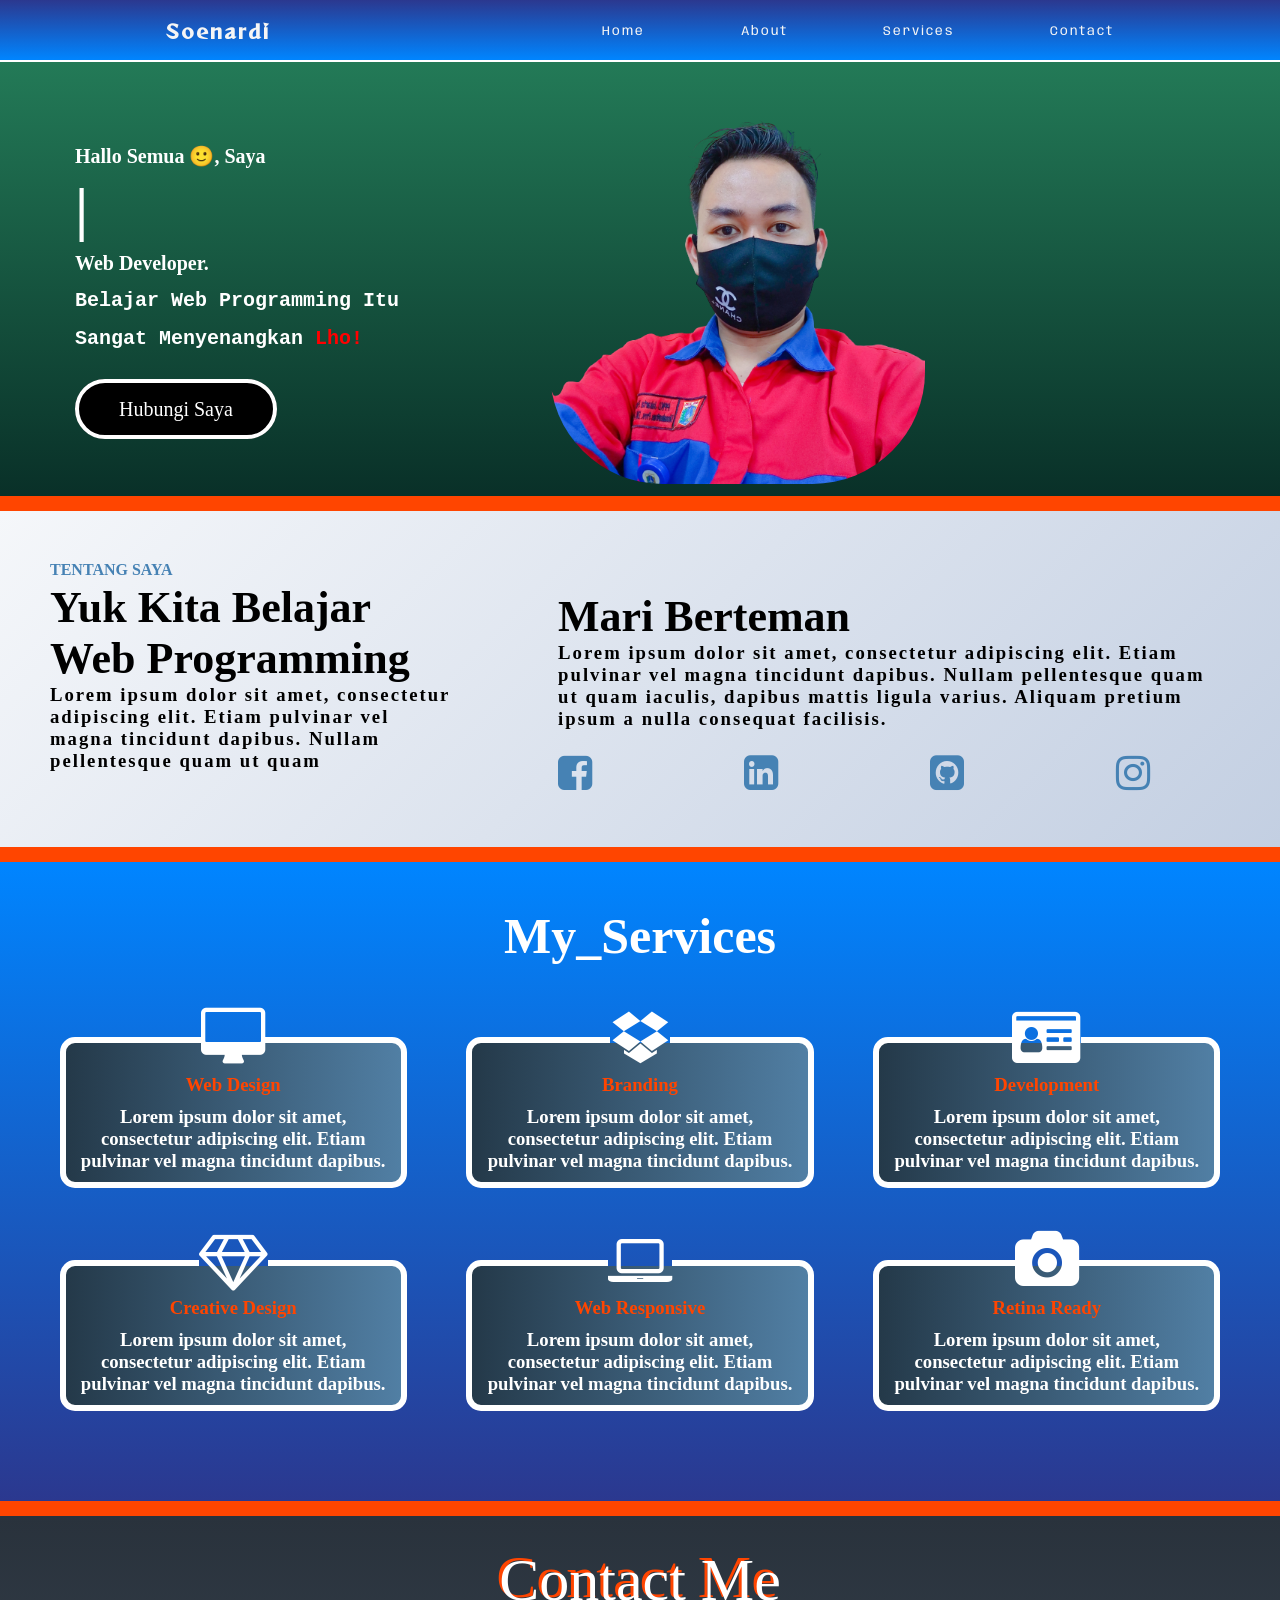
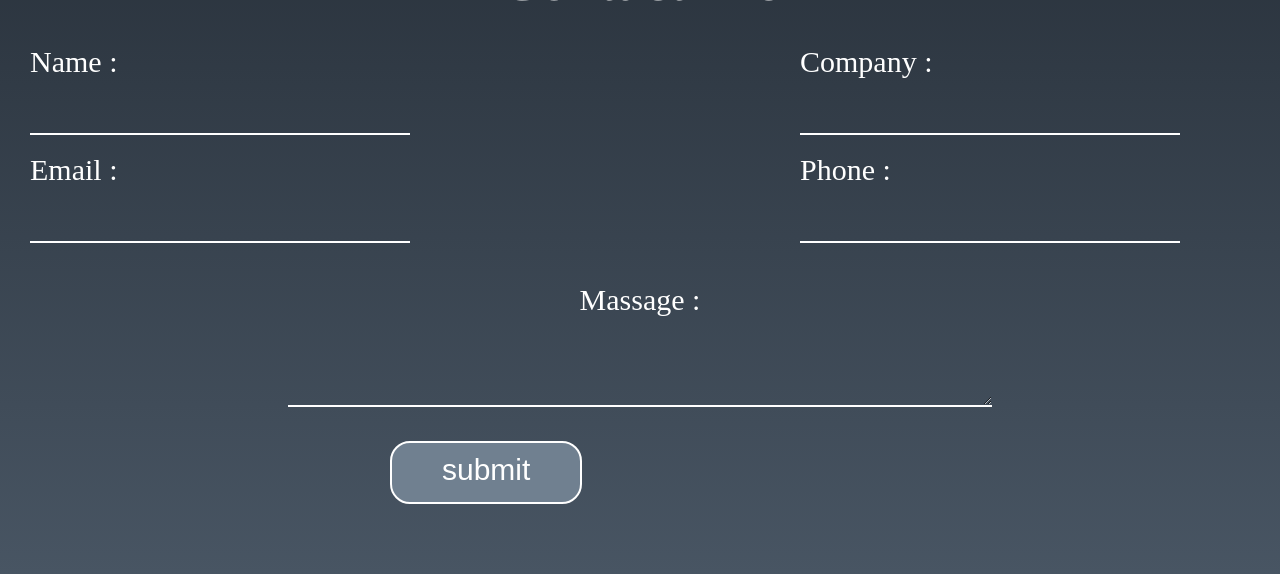
<file: index.html>
<!DOCTYPE html>
<html>

<head>
  <meta charset="UTF-8">
  <meta name="viewport" content="width=device-width, initial-scale=1">
  <title>Portfolio</title>
  <link rel="preconnect" href="https://fonts.googleapis.com">
  <link rel="preconnect" href="https://fonts.gstatic.com" crossorigin>
  <link href="https://fonts.googleapis.com/css2?family=Anybody&family=Beau+Rivage&family=Cinzel&family=Kdam+Thmor+Pro&family=Reggae+One&family=Tiro+Telugu&display=swap" rel="stylesheet">
  <link rel="stylesheet" href="nav1.css">
  <!--<link href="https://cdn.jsdelivr.net/npm/bootstrap@5.2.0-beta1/dist/css/bootstrap.min.css" rel="stylesheet" integrity="sha384-0evHe/X+R7YkIZDRvuzKMRqM+OrBnVFBL6DOitfPri4tjfHxaWutUpFmBp4vmVor" crossorigin="anonymous">-->
    <link rel="stylesheet" href="https://cdnjs.cloudflare.com/ajax/libs/font-awesome/4.7.0/css/font-awesome.min.css">
</head>
<!-- dlm css flex/gridd , align adalah vertical (garis lurus atas bawah) & justify adalah horizontal (garis lurus kiri kanan-->
<body>
<nav>
  <!-- awal navigasi -->
  <div class="logo">
    <h3>Soenardi</h3>
  </div>
  
  <ul>
    <li><a href="#">Home</a></li>
    <li><a href="#about">About</a></li>
    <li><a href="#project">Services
    </a></li>
    <li><a href="#kontak">Contact</a>
    </li>
    <!--<li><a href="#">About</a></li>-->
  </ul>
  
  <div class="menu-toggle">
    <input type="checkbox">
    <span></span>
    <span></span>
    <span></span>
  </div>
</nav>
  <!-- akhir navigasi -->
  <!--span & input adalah anak dr menu-toggle (:nth child()) , input adalah anak yg ke-1 span yg ke-2 -->
  
  <!--menu-toggle input:checked ~ span:nth-child(2) maksudnya , ketika input di check tlg carikan saudaranya anak yg ke 2 ini di sebut mode sibling-->
  
  <!--span adalah sodara dr input , sedangkan li adalah ponakan nya-->
  
  <!-- awal hero -->
  <section id="hero">
  <div class="abc">
    <h2 class="abe">Hallo semua &#128578;, saya</h2>
  <span class="abd">
    <div id="typing">helmi sunardi</div>
    <div id="line">|</div>
    </span>
  <h3 class="abe">web developer.</h3>
    <h3 class="abe"><pre>belajar web programming itu 
sangat menyenangkan <span class="abf">lho!</span></pre></h3>
<div class="zzz"><a href="https://api.whatsapp.com/send?phone=6281316565424&text=Assalamualaikum%20Halo%20Pak">hubungi saya</a></div>
  </div>
  <div class="thumbnail">
    <img src="img2.jpg" alt="helmi" class="gambar">
  </div>
  </section></header>
            <!-- akhir hero -->
  
  <!-- awal about -->
  <section id="about">
    <div class="abh">
      <h4 class="abi">tentang saya</h4>
<h2 class="abk">yuk kita belajar web programming</h2>
  <h3 class="abj">Lorem ipsum dolor sit amet, consectetur adipiscing elit. Etiam pulvinar vel magna tincidunt dapibus. Nullam pellentesque quam ut quam</h3>
    </div>
    <div class="abhh">
      <h3 class="abk">mari berteman</h3>
      <h3 class="abj">Lorem ipsum dolor sit amet, consectetur adipiscing elit. Etiam pulvinar vel magna tincidunt dapibus. Nullam pellentesque quam ut quam iaculis, dapibus mattis ligula varius. Aliquam pretium ipsum a nulla consequat facilisis.</h3>
  
  <ul class="abl">
  <li>
    <a href="https://free.facebook.com/notifications.php?ref_component=mfreebasic_home_header&ref_page=%2Fwap%2Fhome.php&refid=8">
      <i class="fa fa-facebook-square"></i></a></li>
  <li><a href="https://www.linkedin.com/mwlite/in/helmi-sunardi-944934234">
    <i class="fa fa-linkedin-square"></i></a></li>
  <li><a href="https://github.com/soenardi212">
    <i class="fa fa-github-square">
    </i></a></li>
   <li><a href="https://www.instagram.com/hel_mi.5/">
     <i class="fa fa-instagram"></i>
     </a></li>
   </ul>
    
    </div>
  </section>
  <!-- akhir about -->
  
  <!-- awal project -->
  <section id="project">
    <h2 class="tiga">My_Services</h2>
    <div class="tampilan">
     <div class="satu">
       <fieldset>
         <legend><h2 class="empat"><i class="fa fa-desktop"></i>
         </h2></legend>
     <span><h3 class="lima">Web Design</h3></span>
         <h3 class="dua">
           Lorem ipsum dolor sit amet, consectetur adipiscing elit. Etiam pulvinar vel magna tincidunt dapibus.</h3>
       </fieldset>
     </div>
     
     <div class="satu">
       <fieldset>
         <legend><h2 class="empat"><i class="fa fa-dropbox">
           </i></h2></legend>
           <h3 class="lima">Branding</h3>
         <h3 class="dua" id="demo1">
         </h3>
       </fieldset>
     </div>
     <div class="satu">
       <fieldset>
         <legend><h2 class="empat"><i class="fa fa-drivers-license"></i></h2></legend>
       <h3 class="lima">Development</h3>
         <h3 class="dua" id="demo2">
         </h3>
       </fieldset>
     </div>
     <div class="satu">
       <fieldset>
         <legend><h2 class="empat"><i class="fa fa-diamond"></i></h2></legend>
         <h3 class="lima">Creative Design</h3>
         <h3 class="dua" id="demo3">
         </h3>
       </fieldset>
     </div>
     <div class="satu">
       <fieldset>
         <legend><h2 class="empat"><i class="fa fa-laptop"></i></h2></legend>
         <h3 class="lima">Web Responsive</h3>
         <h3 class="dua" id="demo4">
         </h3>
       </fieldset>
     </div>
     <div class="satu">
       <fieldset>
         <legend><h2 class="empat"><i class="fa fa-camera"></i></h2></legend>
         <h3 class="lima">Retina Ready</h3>
         <h3 class="dua" id="demo5">
         </h3>
       </fieldset>
     </div>
     </div>
  </section>
  <!-- akhir project -->
  
  <!-- awal kontak -->
  <section id="kontak">
    <p class="enam">Contact Me</p>
   
   <div class="dlpn">
     <div>
   <label for="Name"><p class="warna">Name :</p></label>
   <p><input type="text" class="tujuh"></p></div>
   
   <div>
   <label for="Company"><p class="warna">Company :</p></label>
   <p><input type="text" class="tujuh"></p></div></div><br>
   
   <div class="dlpn">
     <div>
   <label for="Email"><p class="warna">Email :</p></label>
   <p><input type="email" class="tujuh"></p></div>
   
  <div>
   <label for="Phone"><p class="warna">Phone :</p></label>
   <p><input type="number" class="tujuh"></p></div></div>
   
   <div class="sembilan">
     <div>
   <label for="Massage"><p class="warna">Massage :</p></label></div>
   <p><textarea type="text" class="sembilan1"></textarea></p></div>
   
   <button type="submit" class="tombol">submit</button>
    
  </section>
  <!-- akhir kontak -->
<script src="nav.js"></script>

<!--<script src="https://cdn.jsdelivr.net/npm/bootstrap@5.2.0-beta1/dist/js/bootstrap.bundle.min.js" integrity="sha384-pprn3073KE6tl6bjs2QrFaJGz5/SUsLqktiwsUTF55Jfv3qYSDhgCecCxMW52nD2" crossorigin="anonymous"></script>-->
</body>

</html>
</file>
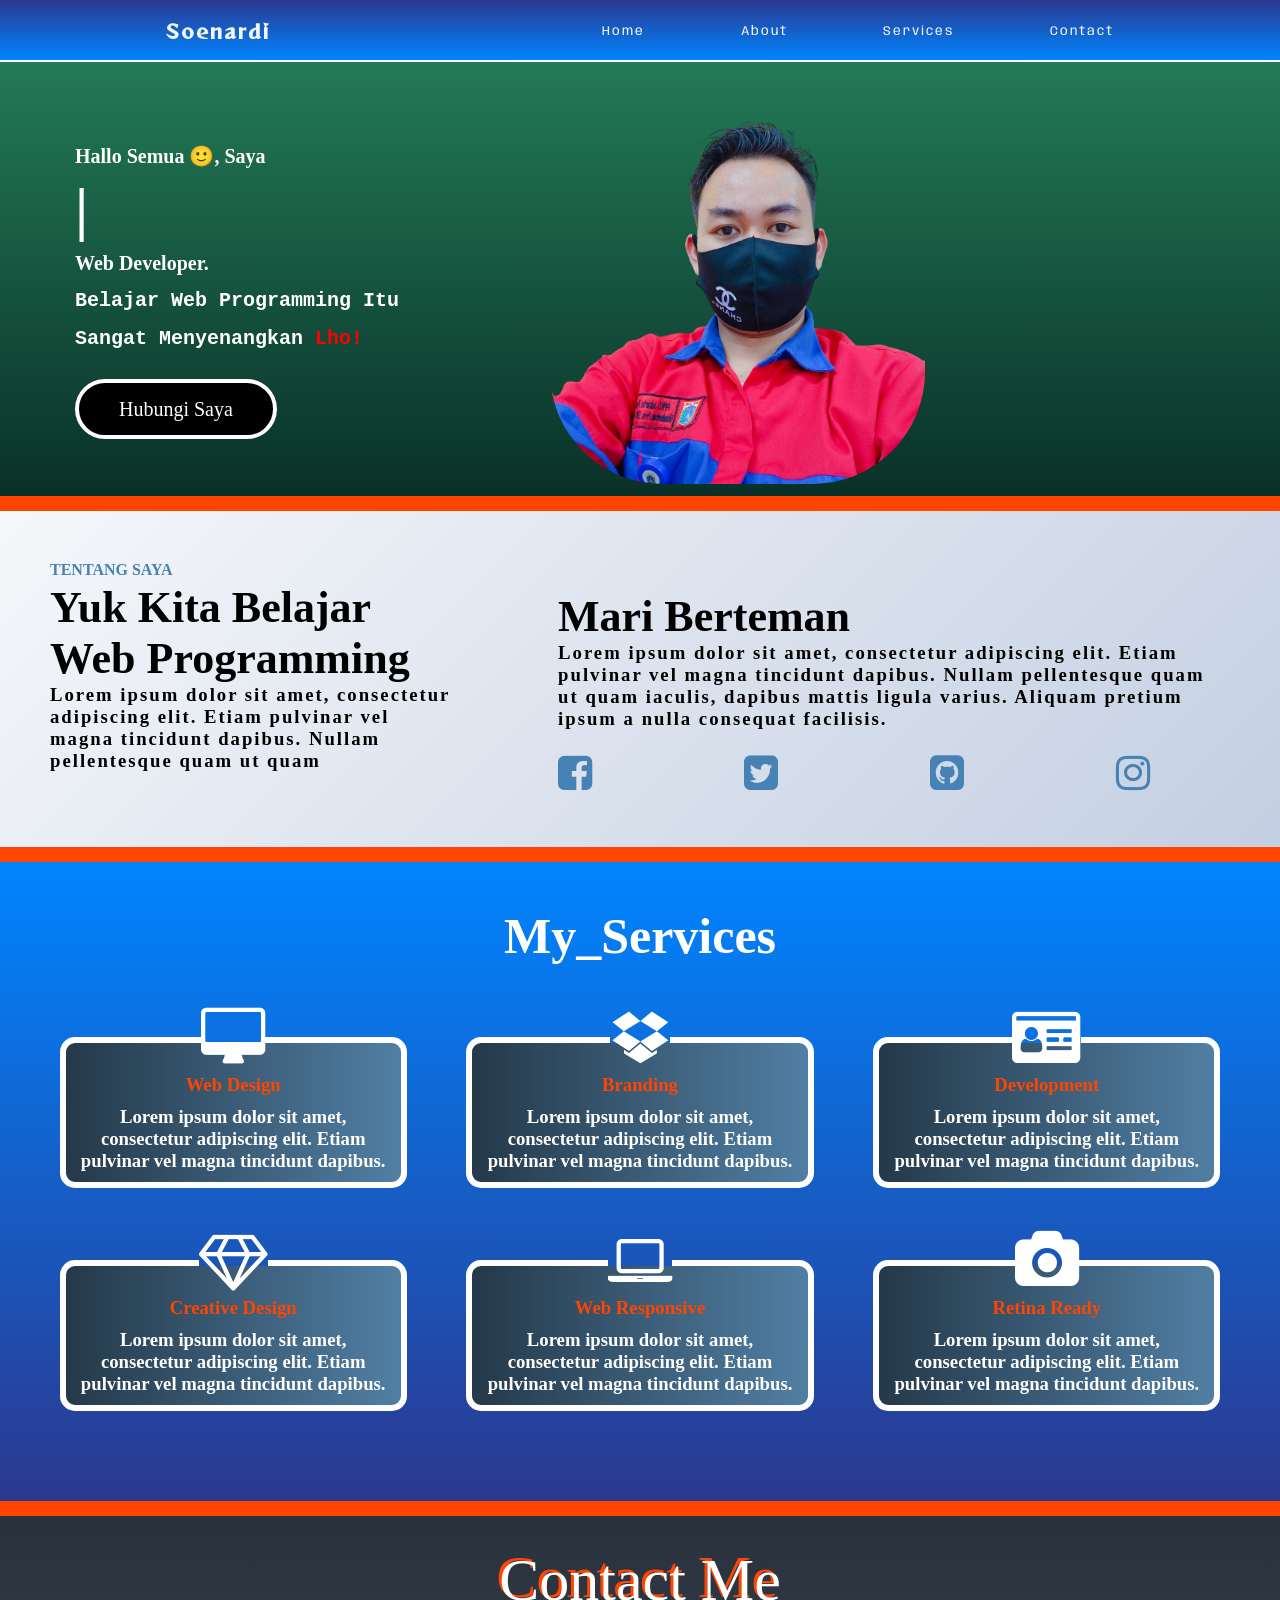
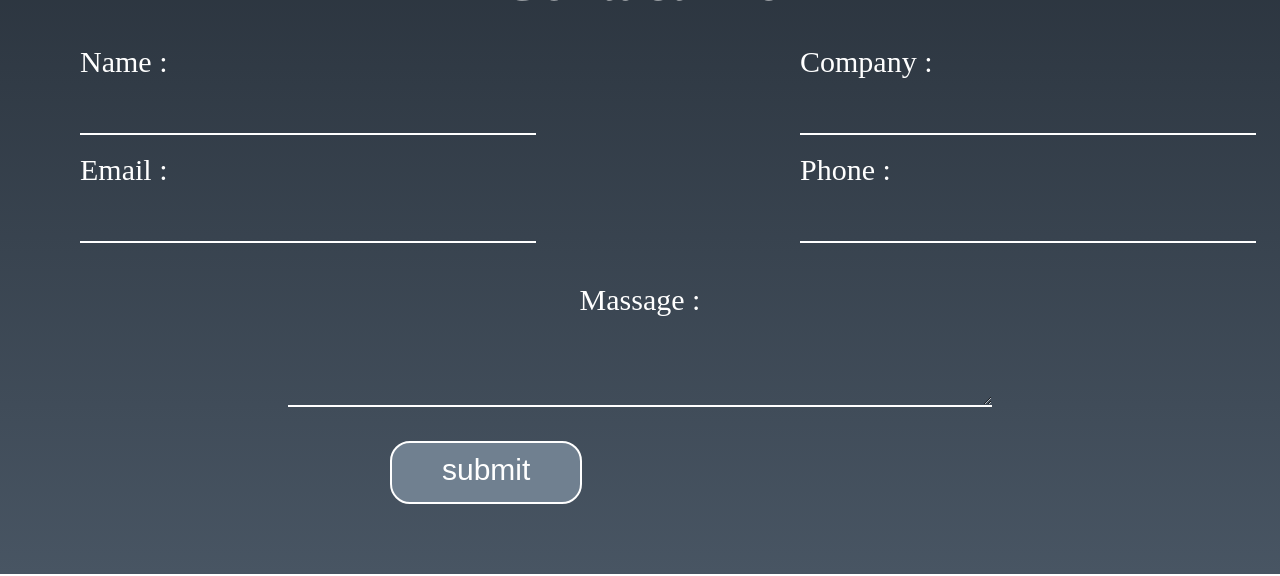
<file: nav5.html>
<!DOCTYPE html>
<html>

<head>
  <meta charset="UTF-8">
  <meta name="viewport" content="width=device-width, initial-scale=1">
  <title>Portfolio</title>
  <link rel="preconnect" href="https://fonts.googleapis.com">
  <link rel="preconnect" href="https://fonts.gstatic.com" crossorigin>
  <link href="https://fonts.googleapis.com/css2?family=Anybody&family=Beau+Rivage&family=Cinzel&family=Kdam+Thmor+Pro&family=Reggae+One&family=Tiro+Telugu&display=swap" rel="stylesheet">
  <link rel="stylesheet" href="nav.css">
  <!--<link href="https://cdn.jsdelivr.net/npm/bootstrap@5.2.0-beta1/dist/css/bootstrap.min.css" rel="stylesheet" integrity="sha384-0evHe/X+R7YkIZDRvuzKMRqM+OrBnVFBL6DOitfPri4tjfHxaWutUpFmBp4vmVor" crossorigin="anonymous">-->
    <link rel="stylesheet" href="https://cdnjs.cloudflare.com/ajax/libs/font-awesome/4.7.0/css/font-awesome.min.css">
</head>
<!-- dlm css flex/gridd , align adalah vertical (garis lurus atas bawah) & justify adalah horizontal (garis lurus kiri kanan-->
<body>
<nav>
  <!-- awal navigasi -->
  <div class="logo">
    <h3>Soenardi</h3>
  </div>
  
  <ul>
    <li><a href="#">Home</a></li>
    <li><a href="#about">About</a></li>
    <li><a href="#project">Services
    </a></li>
    <li><a href="#kontak">Contact</a>
    </li>
    <!--<li><a href="#">About</a></li>-->
  </ul>
  
  <div class="menu-toggle">
    <input type="checkbox">
    <span></span>
    <span></span>
    <span></span>
  </div>
</nav>
  <!-- akhir navigasi -->
  <!--span & input adalah anak dr menu-toggle (:nth child()) , input adalah anak yg ke-1 span yg ke-2 -->
  
  <!--menu-toggle input:checked ~ span:nth-child(2) maksudnya , ketika input di check tlg carikan saudaranya anak yg ke 2 ini di sebut mode sibling-->
  
  <!--span adalah sodara dr input , sedangkan li adalah ponakan nya-->
  
  <!-- awal hero -->
  <section id="hero">
  <div class="abc">
    <h2 class="abe">Hallo semua &#128578;, saya</h2>
  <span class="abd">
    <div id="typing">helmi sunardi</div>
    <div id="line">|</div>
    </span>
  <h3 class="abe">web developer.</h3>
    <h3 class="abe"><pre>belajar web programming itu 
sangat menyenangkan <span class="abf">lho!</span></pre></h3>
<div class="zzz"><a href="#">hubungi saya</a></div>
  </div>
  <div class="thumbnail">
    <img src="img2.jpg" alt="helmi" class="gambar">
  </div>
  </section>
            <!-- akhir hero -->
  
  <!-- awal about -->
  <section id="about">
    <div class="abh">
      <h4 class="abi">tentang saya</h4>
<h2 class="abk">yuk kita belajar web programming</h2>
  <h3 class="abj">Lorem ipsum dolor sit amet, consectetur adipiscing elit. Etiam pulvinar vel magna tincidunt dapibus. Nullam pellentesque quam ut quam</h3>
    </div>
    <div class="abhh">
      <h3 class="abk">mari berteman</h3>
      <h3 class="abj">Lorem ipsum dolor sit amet, consectetur adipiscing elit. Etiam pulvinar vel magna tincidunt dapibus. Nullam pellentesque quam ut quam iaculis, dapibus mattis ligula varius. Aliquam pretium ipsum a nulla consequat facilisis.</h3>
  
  <ul class="abl">
  <li>
    <a href="#about">
      <i class="fa fa-facebook-square"></i></a></li>
  <li><a href="#about">
    <i class="fa fa-twitter-square"></i></a></li>
  <li><a href="#about">
    <i class="fa fa-github-square">
    </i></a></li>
   <li><a href="#about">
     <i class="fa fa-instagram"></i>
     </a></li>
   </ul>
    
    </div>
  </section>
  <!-- akhir about -->
  
  <!-- awal project -->
  <section id="project">
    <h2 class="tiga">My_Services</h2>
    <div class="tampilan">
     <div class="satu">
       <fieldset>
         <legend><h2 class="empat"><i class="fa fa-desktop"></i>
         </h2></legend>
     <span><h3 class="lima">Web Design</h3></span>
         <h3 class="dua">
           Lorem ipsum dolor sit amet, consectetur adipiscing elit. Etiam pulvinar vel magna tincidunt dapibus.</h3>
       </fieldset>
     </div>
     
     <div class="satu">
       <fieldset>
         <legend><h2 class="empat"><i class="fa fa-dropbox">
           </i></h2></legend>
           <h3 class="lima">Branding</h3>
         <h3 class="dua" id="demo1">
         </h3>
       </fieldset>
     </div>
     <div class="satu">
       <fieldset>
         <legend><h2 class="empat"><i class="fa fa-drivers-license"></i></h2></legend>
       <h3 class="lima">Development</h3>
         <h3 class="dua" id="demo2">
         </h3>
       </fieldset>
     </div>
     <div class="satu">
       <fieldset>
         <legend><h2 class="empat"><i class="fa fa-diamond"></i></h2></legend>
         <h3 class="lima">Creative Design</h3>
         <h3 class="dua" id="demo3">
         </h3>
       </fieldset>
     </div>
     <div class="satu">
       <fieldset>
         <legend><h2 class="empat"><i class="fa fa-laptop"></i></h2></legend>
         <h3 class="lima">Web Responsive</h3>
         <h3 class="dua" id="demo4">
         </h3>
       </fieldset>
     </div>
     <div class="satu">
       <fieldset>
         <legend><h2 class="empat"><i class="fa fa-camera"></i></h2></legend>
         <h3 class="lima">Retina Ready</h3>
         <h3 class="dua" id="demo5">
         </h3>
       </fieldset>
     </div>
     </div>
  </section>
  <!-- akhir project -->
  
  <!-- awal kontak -->
  <section id="kontak">
    <p class="enam">Contact Me</p>
   
   <div class="dlpn">
     <div>
   <label for="Name"><p class="warna">Name :</p></label>
   <p><input type="text" class="tujuh"></p></div>
   
   <div>
   <label for="Company"><p class="warna">Company :</p></label>
   <p><input type="text" class="tujuh"></p></div></div><br>
   
   <div class="dlpn">
     <div>
   <label for="Email"><p class="warna">Email :</p></label>
   <p><input type="email" class="tujuh"></p></div>
   
  <div>
   <label for="Phone"><p class="warna">Phone :</p></label>
   <p><input type="number" class="tujuh"></p></div></div>
   
   <div class="sembilan">
     <div>
   <label for="Massage"><p class="warna">Massage :</p></label></div>
   <p><textarea type="text" class="sembilan1"></textarea></p></div>
   
   <button type="submit" class="tombol">submit</button>
    
  </section>
  <!-- akhir kontak -->
<script src="nav.js"></script>

<!--<script src="https://cdn.jsdelivr.net/npm/bootstrap@5.2.0-beta1/dist/js/bootstrap.bundle.min.js" integrity="sha384-pprn3073KE6tl6bjs2QrFaJGz5/SUsLqktiwsUTF55Jfv3qYSDhgCecCxMW52nD2" crossorigin="anonymous"></script>-->
</body>

</html>
</file>
<file: nav1.css>
*{
  margin: 0px;
  padding: 0px;
}
body{
  overflow-x: hidden;
  /*position: fixed;*/
  width: 100%;
}

  /*navbar*/
nav{
  display: flex;
  justify-content: space-around;
  background-image: -webkit-linear-gradient(top,#2b388f,#0085ff);
  color: whitesmoke;
  height: 60px;
  align-items: center;
  font-family: 'anybody', cursive;
}
nav .logo{
  letter-spacing: 2px;
  font-family: 'Reggae One', cursive;
}
nav ul{
  list-style: none;
  display: flex;
  justify-content: space-between;
  width: 40%;
}
nav ul li a{
  text-decoration: none;
  color: whitesmoke;
  font-size: 0.8em;
  letter-spacing: 2px;
}
nav ul li a:hover{
  color: black;
  /*background: whitesmoke;
  /*text-align: center;
  padding: 10px 10px;
  border-radius: 10px;*/
}

  /*Hamburger Menu*/
.menu-toggle{
  display: none;
  flex-direction: column;
  height: 20px;
  justify-content: space-between;
  position: relative;
}
.menu-toggle input{
  position: absolute;
  width: 28px;
  height: 28px;
  top: -3px;
  cursor: pointer;
  opacity: 0;
  z-index: 2;
}
.menu-toggle span{
  display: block;
  width: 28px;
  height: 3px;
  background-color: whitesmoke;
  border-radius: 3px;
  transition: 0.5s; 
}

  /*hamburger menu animation*/
.menu-toggle span:nth-child(2){
  transform-origin: 0 0;
}
.menu-toggle span:nth-child(4){
  transform-origin: 0 100%;
}
.menu-toggle input:checked~span:nth-child(2) {
  background-color: whitesmoke;
 transform: rotate(45deg) translate(-1px,-1px);
}
.menu-toggle input:checked ~ span:nth-child(4){
  background-color: whitesmoke;
  transform: rotate(-45deg) translate(-1px,0);
}
.menu-toggle input:checked~span:nth-child(3){
  transform: scale(0);
  opacity: 0;
}

    /*awal hero*/
#hero{
  /*margin-bottom: 100px;*/
  border: 2px solid white;
  border-style: solid none none none;
  display: flex;
  /*background-image: -webkit-linear-gradient(right,#50d5b7, #067d68);*/
  background-image: -webkit-linear-gradient(bottom,#093028,#237a57);
  /* ijo = #093028 #237a57
    hitam = #3c3b3f #605c3c*/
}
.abc{
padding: 75px;
text-transform: capitalize;
}
.abd{
  font-size: 60px;
  font-weight: bold;
  display: flex;
  flex-wrap: wrap;
  color: aliceblue;
}
            #typing {
            width: 0ch;
            float: left;
            overflow: hidden;
            white-space: nowrap;
            animation: typing 5s steps(22) 1s infinite alternate;
            }
            #typing span{
            color:#fb8c00;}
            #line {
            color: white;
            float: left;
            font-weight:bold;
            font-size: 60px;
            animation: crow 0.5s linear 0s infinite;
            }
            @keyframes typing {
            from {
            width: 0ch;
            }
            to {
            width: 14ch;/*11.3ch;*/
            }
            }
            @keyframes crow {
            from {
            opacity: 0;
            }
            to {
            opacity: 1;
            }
            }
.thumbnail{
  position: absolute;
  left: 550px;
  top: 110px;
}
.gambar{
  width: 75%;
  border-radius: 30%;
}
.abe{
  /*color: slategray;*/
  color: white;
  font-size: 20px;
  line-height: 38px;
}
.abf{
 font-weight: bold;
 color: red;
}
#hero a{
  color: white;
  background-color: black;
  /*background-image: -webkit-linear-gradient(top,#2b388f,#0085ff);*/
  text-decoration:none;
  border-radius: 30px;
  padding: 15px 40px;
  font-size: 20px;
  border: 4px solid white;
}
#hero a:hover{
  color: black;
  background-color: white;
  border: 4px solid steelblue;
  transition-duration: 2s;
}
.zzz{
  margin-top: 40px;
}
   /*akhir hero*/
 
   /*awal about*/
 #about{
   display: flex;
   background-image: linear-gradient(135deg, #f5f7fa 0%, #c3cfe2 100%);
   border: 15px solid orangered;
   border-style: solid none solid none;
 }
 .abh{
   padding:50px;
 }
 .abhh{
   padding: 50px;
   margin-top: 30px;
 }
 .abi{
   font-weight: bold;
   text-transform: uppercase;
   margin-bottom: 3px;
   color: steelblue;
 }
 .abj{
   letter-spacing: 2px;
 }
 .abk{
   text-transform: capitalize;
   font-size: 44px;
   font-weight: bold;
 }
 .abl{
   display: flex;
   list-style: none;
   justify-content: space-between;
   color: steelblue;
   margin-right: 80px;
   margin-top: 20px;
   font-size: 40px;
 }
 #about a{
   color: steelblue;
   text-decoration: none;
 }
 #about a:hover{
   color: black;
   text-decoration: none;
 }
  /*akhir about*/
 
   /*awal project*/
 #project{
   background-image: -webkit-linear-gradient(bottom,#2b388f,#0085ff);
   padding: 15px 0 50px 0;
   border: 15px solid orangered;
   border-style: none none solid none;
  /*display: flex;
  /*margin-bottom: 200px;
  justify-content: space-evenly;
  padding: 20px;
  flex-wrap: wrap;*/
}
.tampilan{
  display: flex;
  /*margin-bottom: 200px;*/
  justify-content: space-evenly;
  padding: 20px;
  flex-wrap: wrap;
}
.tiga{
  text-align: center;
  color: white;
  font-size: 50px;
  margin-top: 30px;
}
fieldset{
  border: 6px solid white;
  border-radius: 15px;
  text-align: center;
  background-image: linear-gradient(to right, #243949 0%, #517fa4 100%);
}
.satu{
  padding: 20px;
  width: 28%;
  color: white;
}
.dua{
  padding: 10px;
}
.empat{
  font-size: 60px;
}
.lima{
  color: orangered;
}
  /*akhir project*/
 
  /*awal contact*/
#kontak{
  background-image: -webkit-linear-gradient(/*bottom,#141e30,#243b55 item bottom,#8e0e00,#1f1c18*/bottom,#485563,#29323c);
  padding-bottom: 50px;
  /*margin-bottom: 500px;*/
  box-sizing: border-box;
}
.enam{/*judul*/
  text-align: center;
  font-size: 60px;
  padding-top: 30px;
  color:  white;
  text-shadow: -3px -3px orangered;
  margin-bottom: 30px;
}
.warna{
  color: white;
  font-size: 30px;
}
.tujuh{/*tag input*/
  max-width: 120%;
  margin-top: 20px;
  background: transparent;
  border: 2px solid white;
  border-style: none none solid none;
  outline: none;
  color: white;
  font-size: 30px;
}
.dlpn{/*mengatur display tag input*/
  display: flex;
  justify-content: space-between;
  padding: 0 100px 0 30px;
  
}
.sembilan{
  text-align: center;
  margin-top: 40px;
}
.sembilan1{/*tag input massage*/
  width: 55%;
  margin-top: 20px;
  background: transparent;
  border: 2px solid white;
  border-style: none none solid none;
  outline: none;
  color: white;
  font-size: 30px;
}
.tombol{/*button*/
  padding: 10px 50px 15px 50px;
  margin: 30px 0 20px 390px;
  font-size: 30px;
  border-radius: 20px;
  background-color: slategray;
  color: white;
  border: 2px solid white;
}
.tombol:hover{
  background: white;
  color: black;
  border: 2px solid red;
}

  /*akhir contact*/
  
  /*Responsive Breakpoint*/
  
         /*ukuran tablet*/
@media screen and (max-width:768px) {
  nav ul{   /*ul yg ada di dlm nav nya*/
   width: 50%;
   }
           /*awal hero*/
   /*#hero{
     /*flex-direction: column;
   }*/
   #hero .abc{
     padding: 45px;
     /*margin-bottom: 500px;*/
   }
   #hero a{
     color: white;
     background-color: black;
     text-decoration:none;
     border-radius: 20px;
     border: 2px solid white;
     padding: 10px 20px;
     font-size: 15px;
    }
   #hero a:hover{
       color: black;
       background-color: white;
       transition-duration: 2s;
       border: 2px solid steelblue;
    }
   .abd{
     font-size: 30px;
     text-transform: capitalize;
   }
   #line{
     font-size: 30px;
   }
   .abe{
     font-size: 15px;
     line-height: 20px;
     /*color: slategray;*/
   }
   .thumbnail{
     position: absolute;
     left: 350px;
     top: 70px;
   }
   .gambar{
     width: 80%;
   }
   .zzz{
     margin-top: 20px;
   }
            /*akhir hero*/
        
            /*awal about*/
   #about{
     /*border-style: none;*/
     border: 12px solid orangered;
     border-style: solid none solid none;
   }
   .abh{
     padding: 35px;
   }
   .abhh{
     padding: 20px;
     margin-top: 42px;
   }
   .abi{
     margin-bottom: 5px;
   }
   .abj{
     font-size: 15px;
     letter-spacing: 0.5px;
   }
   .abk{
     font-size: 35px;
   }
   .abl{
      font-size: 35px;
      justify-content: space-between;
      margin-right: 50px;
   }
   /*.abl li{
     background-color: black;
     padding: 2px 10px;
     border-radius: 10px;
     border: 2px solid white;
     box-sizing: border-box;
   }*/
          /*akhir about*/
        
          /*awal project*/
  #project{
   padding: 15px 0 50px 0;
   border: 12px solid orangered;
   border-style: none none solid none;
  }
  .tampilan{
    display: flex;
    /*margin-bottom: 200px;*/
    justify-content: space-evenly;
    padding: 20px;
    flex-wrap: wrap;
  }
  fieldset{
    border-radius: 10px;
    border: 4px solid white;
  }
  .satu{
    padding: 20px;
    width: 42%;
  }
  .dua{
   padding: 10px; 
  }
  .tiga{
    margin-top: 20px;
    font-size: 35px;
  }
          /*akhir project*/
          
          /*awal contact*/
  #kontak{
    
  }
  .enam{/*judul*/
  text-align: center;
  font-size: 35px;
  padding-top: 30px;
  color:  white;
  text-shadow: -2px -2px orangered;
  margin-bottom: 30px;
   }
  .warna{
  color: white;
  font-size: 20px;
  }
  .tujuh{/*tag input*/
  width: 100%;
  margin-top: 20px;
  background: transparent;
  border: 1px solid white;
  border-style: none none solid none;
  outline: none;
  color: white;
  font-size: 20px;
  }
  .dlpn{/*mengatur display tag input*/
  display: flex;
  justify-content: space-between;
  /*padding: 0 50px 0 40px;*/
  padding: 0 auto;
  }
  .sembilan{
  text-align: center;
  margin-top: 40px;
  }
  .sembilan1{/*tag input massage*/
  width: 55%;
  margin-top: 20px;
  background: transparent;
  border: 2px solid white;
  border-style: none none solid none;
  outline: none;
  color: white;
  font-size: 30px;
  }
  .tombol{/*button*/
  padding: 7px 20px 10px 20px;
  margin: 30px 0 20px 270px;
  font-size: 20px;
  border-radius: 20px;
  background-color: slategray;
  color: white;
  border: 1px solid white;
  }
  .tombol:hover{
  background: white;
  color: black;
  border: 2px solid red;
    }
  }
         /*akhir contact*/
         
         
   /*ukuran mobile*/
@media screen and (max-width:576px) {
  nav{
    justify-content: space-between;
    padding: 0 10px;
    width: 100%;
    box-sizing: border-box;
    position: fixed;
    z-index: 100;
    top: 0;
    border: 2px solid white;
    border-style: none none solid none;
  }
  .menu-toggle{
    display: flex;
  }
   nav ul{ /*ul yg ada di dlm nav nya*/
    position: absolute;
    right: 0;
    flex-direction: column;
    top: 0;
    width: 60%;
    height: 100vh;
    background-color: #333;
    align-items: center;
    justify-content: flex-start;
    /*transform: translateX(100%);*/
    right: 100%;
    transition: all 1s;
    opacity: 0;
    margin-top: 60px;/*tinggi side-bar*/
    z-index: 1;
   }
   nav ul.slide{
     /*transform: translateX(0);*/
     opacity: 1;
     right: 0;
   }
   nav ul li{
     padding: 55px 0;
   }
   nav ul li a:hover{
     background-color: whitesmoke;
     padding: 11px 10px;
     border-radius: 10px;
     border: 1px solid red;
   }
           /*awal hero*/
   section{
     flex-direction: column;
   }
   #hero{
     margin-top: 60px;
     border-style: none;
   }
   #hero .abc{
     padding: 10px 15px;
     /*margin-bottom: 500px;*/
   }
   #hero a{
     color: white;
     background-color: black;
     text-decoration:none;
     border-radius: 20px;
     border: 2px solid white;
     padding: 10px 20px;
     font-size: 15px;
     
    }
   #hero a:hover{
       color: black;
       background-color: white;
       transition-duration: 2s;
       border: 2px solid steelblue;
    }
   .abd{
     font-size: 30px;
     text-transform: capitalize;
   }
   #line{
     font-size: 30px;
   }
   .abe{
     font-size: 15px;
     line-height: 20px;
     /*color: slategray;*/
   }
   .thumbnail{
     position: relative;
     text-align: center;
     left: 0;
     top: 2em;
     /*z-index: -2;*/
   }
   .gambar{
     width: 73%;
     border-radius: 50%;
     margin-bottom: 50px;
     /*height: 50%;*/
   }
   .zzz{
     margin-top: 30px;
     
   }
            /*akhir hero*/
        
            /*awal about*/
   #about{
     border-style: none;
   }
   .abh{
     padding: 20px;
     margin-top: 70px;
   }
   .abhh{
     padding: 20px;
     margin-top: 0;
   }
   .abi{
     margin-bottom: 5px;
   }
   .abj{
     font-size: 15px;
     letter-spacing: 0.5px;
   }
   .abk{
     font-size: 25px;
   }
   .abl{
      font-size: 30px;
      justify-content: space-evenly;
      margin-right: 0;
   }
   /*.abl li{
     background-color: black;
     padding: 2px 10px;
     border-radius: 10px;
     border: 2px solid white;
     box-sizing: border-box;
   }*/
          /*akhir about*/
        
          /*awal project*/
  #project{
   background-color: red;
   padding: 15px;
   align-items: center;
   display: flex;
   border: none;
  }
  fieldset{
    border-radius: 10px;
    border: 4px solid white;
  }
  .satu{
    padding: 20px;
    width: 85%;
  }
  .dua{
   padding: 10px; 
  }
  .tiga{
    font-size: 30px;
    margin-top: 50px;
  }
           /*akhir project*/
           
           /*awal contact*/
 #kontak{
   /*padding: 15px;*/
   
 }
 .enam{/*judul*/
   font-size: 35px;
   padding-top: 70px;
   padding-bottom: 40px;
   text-shadow: -2px -2px orangered;
   margin-bottom: 0;
 }
 .warna{
   font-size: 20px;
 }
 .dlpn{
   flex-wrap: wrap;
   margin-top: -15px;
   padding: 0 40px;
 }
 .tujuh{/*tag input*/
   min-width: 116%;
   /*margin-top: 20px;*/
   padding: 5px;
   border: 1px solid white;
   font-size: 20px;
   margin: 10px 0;
   border-radius: 8px;
   border-style: solid solid solid solid;
 }
 .tujuh:hover{
   outline: 4px dashed white;
   border-style: none;
 }
 .sembilan{
  /*text-align: center;
  display: inline;*/
  margin: 0 190px 0 0;
  
}
.sembilan1{/*tag input massage*/
  width: 160%;
  height: 100px;
  margin: 10px 0 0 40px;
  background: transparent;
  border: 1px solid white;
  border-radius: 8px;
/* border-style: none none solid none;*/
  outline: none;
  color: white;
  font-size: 20px;
 }    
 .sembilan1:hover{
   outline: 4px dashed white;
   border-style: none;
 }
 .tombol{/*button*/
  padding: 3px 20px 6px 20px;
  /*margin-left: 200px;*/
  margin: 20px 0 10px 40px;
  font-size: 20px;
  border-radius: 8px;
  background-color: slategray;
  color: white;
  border: 1px solid white;
}
.tombol:hover{
  background: white;
  color: black;
  border: 2px solid red;
  }
}
</file>
<file: nav.css>
*{
  margin: 0px;
  padding: 0px;
}
body{
  overflow-x: hidden;
  /*position: fixed;*/
  width: 100%;
}

  /*navbar*/
nav{
  display: flex;
  justify-content: space-around;
  background-image: -webkit-linear-gradient(top,#2b388f,#0085ff);
  color: whitesmoke;
  height: 60px;
  align-items: center;
  font-family: 'anybody', cursive;
}
nav .logo{
  letter-spacing: 2px;
  font-family: 'Reggae One', cursive;
}
nav ul{
  list-style: none;
  display: flex;
  justify-content: space-between;
  width: 40%;
}
nav ul li a{
  text-decoration: none;
  color: whitesmoke;
  font-size: 0.8em;
  letter-spacing: 2px;
}
nav ul li a:hover{
  color: black;
  /*background: whitesmoke;
  /*text-align: center;
  padding: 10px 10px;
  border-radius: 10px;*/
}

  /*Hamburger Menu*/
.menu-toggle{
  display: none;
  flex-direction: column;
  height: 20px;
  justify-content: space-between;
  position: relative;
}
.menu-toggle input{
  position: absolute;
  width: 28px;
  height: 28px;
  top: -3px;
  cursor: pointer;
  opacity: 0;
  z-index: 2;
}
.menu-toggle span{
  display: block;
  width: 28px;
  height: 3px;
  background-color: whitesmoke;
  border-radius: 3px;
  transition: 0.5s; 
}

  /*hamburger menu animation*/
.menu-toggle span:nth-child(2){
  transform-origin: 0 0;
}
.menu-toggle span:nth-child(4){
  transform-origin: 0 100%;
}
.menu-toggle input:checked~span:nth-child(2) {
  background-color: whitesmoke;
 transform: rotate(45deg) translate(-1px,-1px);
}
.menu-toggle input:checked ~ span:nth-child(4){
  background-color: whitesmoke;
  transform: rotate(-45deg) translate(-1px,0);
}
.menu-toggle input:checked~span:nth-child(3){
  transform: scale(0);
  opacity: 0;
}

    /*awal hero*/
#hero{
  /*margin-bottom: 100px;*/
  border: 2px solid white;
  border-style: solid none none none;
  display: flex;
  /*background-image: -webkit-linear-gradient(right,#50d5b7, #067d68);*/
  background-image: -webkit-linear-gradient(bottom,#093028,#237a57);
  /* ijo = #093028 #237a57
    hitam = #3c3b3f #605c3c*/
}
.abc{
padding: 75px;
text-transform: capitalize;
}
.abd{
  font-size: 60px;
  font-weight: bold;
  display: flex;
  flex-wrap: wrap;
  color: aliceblue;
}
            #typing {
            width: 0ch;
            float: left;
            overflow: hidden;
            white-space: nowrap;
            animation: typing 5s steps(22) 1s infinite alternate;
            }
            #typing span{
            color:#fb8c00;}
            #line {
            color: white;
            float: left;
            font-weight:bold;
            font-size: 60px;
            animation: crow 0.5s linear 0s infinite;
            }
            @keyframes typing {
            from {
            width: 0ch;
            }
            to {
            width: 14ch;
            }
            }
            @keyframes crow {
            from {
            opacity: 0;
            }
            to {
            opacity: 1;
            }
            }
.thumbnail{
  position: absolute;
  left: 550px;
  top: 110px;
}
.gambar{
  width: 75%;
  border-radius: 30%;
}
.abe{
  /*color: slategray;*/
  color: white;
  font-size: 20px;
  line-height: 38px;
}
.abf{
 font-weight: bold;
 color: red;
}
#hero a{
  color: white;
  background-color: black;
  /*background-image: -webkit-linear-gradient(top,#2b388f,#0085ff);*/
  text-decoration:none;
  border-radius: 30px;
  padding: 15px 40px;
  font-size: 20px;
  border: 4px solid white;
}
#hero a:hover{
  color: black;
  background-color: white;
  border: 4px solid steelblue;
  transition-duration: 2s;
}
.zzz{
  margin-top: 40px;
}
   /*akhir hero*/
 
   /*awal about*/
 #about{
   display: flex;
   background-image: linear-gradient(135deg, #f5f7fa 0%, #c3cfe2 100%);
   border: 15px solid orangered;
   border-style: solid none solid none;
 }
 .abh{
   padding:50px;
 }
 .abhh{
   padding: 50px;
   margin-top: 30px;
 }
 .abi{
   font-weight: bold;
   text-transform: uppercase;
   margin-bottom: 3px;
   color: steelblue;
 }
 .abj{
   letter-spacing: 2px;
 }
 .abk{
   text-transform: capitalize;
   font-size: 44px;
   font-weight: bold;
 }
 .abl{
   display: flex;
   list-style: none;
   justify-content: space-between;
   color: steelblue;
   margin-right: 80px;
   margin-top: 20px;
   font-size: 40px;
 }
 #about a{
   color: steelblue;
   text-decoration: none;
 }
 #about a:hover{
   color: black;
   text-decoration: none;
 }
  /*akhir about*/
 
   /*awal project*/
 #project{
   background-image: -webkit-linear-gradient(bottom,#2b388f,#0085ff);
   padding: 15px 0 50px 0;
   border: 15px solid orangered;
   border-style: none none solid none;
  /*display: flex;
  /*margin-bottom: 200px;
  justify-content: space-evenly;
  padding: 20px;
  flex-wrap: wrap;*/
}
.tampilan{
  display: flex;
  /*margin-bottom: 200px;*/
  justify-content: space-evenly;
  padding: 20px;
  flex-wrap: wrap;
}
.tiga{
  text-align: center;
  color: white;
  font-size: 50px;
  margin-top: 30px;
}
fieldset{
  border: 6px solid white;
  border-radius: 15px;
  text-align: center;
  background-image: linear-gradient(to right, #243949 0%, #517fa4 100%);
}
.satu{
  padding: 20px;
  width: 28%;
  color: white;
}
.dua{
  padding: 10px;
}
.empat{
  font-size: 60px;
}
.lima{
  color: orangered;
}
  /*akhir project*/
 
  /*awal contact*/
#kontak{
  background-image: -webkit-linear-gradient(/*bottom,#141e30,#243b55 item bottom,#8e0e00,#1f1c18*/bottom,#485563,#29323c);
  padding-bottom: 50px;
  /*margin-bottom: 500px;*/
  box-sizing: border-box;
}
.enam{/*judul*/
  text-align: center;
  font-size: 60px;
  padding-top: 30px;
  color:  white;
  text-shadow: -3px -3px orangered;
  margin-bottom: 30px;
}
.warna{
  color: white;
  font-size: 30px;
}
.tujuh{/*tag input*/
  width: 120%;
  margin-top: 20px;
  background: transparent;
  border: 2px solid white;
  border-style: none none solid none;
  outline: none;
  color: white;
  font-size: 30px;
}
.dlpn{/*mengatur display tag input*/
  display: flex;
  justify-content: space-between;
  padding: 0 100px 0 80px;
  
}
.sembilan{
  text-align: center;
  margin-top: 40px;
}
.sembilan1{/*tag input massage*/
  width: 55%;
  margin-top: 20px;
  background: transparent;
  border: 2px solid white;
  border-style: none none solid none;
  outline: none;
  color: white;
  font-size: 30px;
}
.tombol{/*button*/
  padding: 10px 50px 15px 50px;
  margin: 30px 0 20px 390px;
  font-size: 30px;
  border-radius: 20px;
  background-color: slategray;
  color: white;
  border: 2px solid white;
}
.tombol:hover{
  background: white;
  color: black;
  border: 2px solid red;
}

  /*akhir contact*/
  
  /*Responsive Breakpoint*/
  
         /*ukuran tablet*/
@media screen and (max-width:768px) {
  nav ul{   /*ul yg ada di dlm nav nya*/
   width: 50%;
   }
           /*awal hero*/
   /*#hero{
     /*flex-direction: column;
   }*/
   #hero .abc{
     padding: 45px;
     /*margin-bottom: 500px;*/
   }
   #hero a{
     color: white;
     background-color: black;
     text-decoration:none;
     border-radius: 20px;
     border: 2px solid white;
     padding: 10px 20px;
     font-size: 15px;
    }
   #hero a:hover{
       color: black;
       background-color: white;
       transition-duration: 2s;
       border: 2px solid steelblue;
    }
   .abd{
     font-size: 30px;
     text-transform: capitalize;
   }
   #line{
     font-size: 30px;
   }
   .abe{
     font-size: 15px;
     line-height: 20px;
     /*color: slategray;*/
   }
   .thumbnail{
     position: absolute;
     left: 350px;
     top: 70px;
   }
   .gambar{
     width: 80%;
   }
   .zzz{
     margin-top: 20px;
   }
            /*akhir hero*/
        
            /*awal about*/
   #about{
     /*border-style: none;*/
     border: 12px solid orangered;
     border-style: solid none solid none;
   }
   .abh{
     padding: 35px;
   }
   .abhh{
     padding: 20px;
     margin-top: 42px;
   }
   .abi{
     margin-bottom: 5px;
   }
   .abj{
     font-size: 15px;
     letter-spacing: 0.5px;
   }
   .abk{
     font-size: 35px;
   }
   .abl{
      font-size: 35px;
      justify-content: space-between;
      margin-right: 50px;
   }
   /*.abl li{
     background-color: black;
     padding: 2px 10px;
     border-radius: 10px;
     border: 2px solid white;
     box-sizing: border-box;
   }*/
          /*akhir about*/
        
          /*awal project*/
  #project{
   padding: 15px 0 50px 0;
   border: 12px solid orangered;
   border-style: none none solid none;
  }
  .tampilan{
    display: flex;
    /*margin-bottom: 200px;*/
    justify-content: space-evenly;
    padding: 20px;
    flex-wrap: wrap;
  }
  fieldset{
    border-radius: 10px;
    border: 4px solid white;
  }
  .satu{
    padding: 20px;
    width: 42%;
  }
  .dua{
   padding: 10px; 
  }
  .tiga{
    margin-top: 20px;
    font-size: 35px;
  }
          /*akhir project*/
          
          /*awal contact*/
  #kontak{
    
  }
  .enam{/*judul*/
  text-align: center;
  font-size: 35px;
  padding-top: 30px;
  color:  white;
  text-shadow: -3px -3px orangered;
  margin-bottom: 30px;
   }
  .warna{
  color: white;
  font-size: 20px;
  }
  .tujuh{/*tag input*/
  width: 100%;
  margin-top: 20px;
  background: transparent;
  border: 1px solid white;
  border-style: none none solid none;
  outline: none;
  color: white;
  font-size: 20px;
  }
  .dlpn{/*mengatur display tag input*/
  display: flex;
  justify-content: space-between;
  padding: 0 50px 0 40px;
  }
  .sembilan{
  text-align: center;
  margin-top: 40px;
  }
  .sembilan1{/*tag input massage*/
  width: 55%;
  margin-top: 20px;
  background: transparent;
  border: 2px solid white;
  border-style: none none solid none;
  outline: none;
  color: white;
  font-size: 30px;
  }
  .tombol{/*button*/
  padding: 7px 20px 10px 20px;
  margin: 30px 0 20px 270px;
  font-size: 20px;
  border-radius: 20px;
  background-color: slategray;
  color: white;
  border: 1px solid white;
  }
  .tombol:hover{
  background: white;
  color: black;
  border: 2px solid red;
    }
  }
         /*akhir contact*/
         
         
   /*ukuran mobile*/
@media screen and (max-width:576px) {
  nav{
    justify-content: space-between;
    padding: 0 10px;
    width: 100%;
    box-sizing: border-box;
    position: fixed;
    z-index: 100;
    top: 0;
    border: 2px solid white;
    border-style: none none solid none;
  }
  .menu-toggle{
    display: flex;
  }
   nav ul{ /*ul yg ada di dlm nav nya*/
    position: absolute;
    right: 0;
    flex-direction: column;
    top: 0;
    width: 60%;
    height: 100vh;
    background-color: #333;
    align-items: center;
    justify-content: space-evenly;
    /*transform: translateX(100%);*/
    right: 100%;
    transition: all 1s;
    opacity: 0;
    margin-top: 60px;/*tinggi side-bar*/
    z-index: 1;
   }
   nav ul.slide{
     /*transform: translateX(0);*/
     opacity: 1;
     right: 0;
   }
   nav ul li a:hover{
     background-color: whitesmoke;
     padding: 11px 10px;
     border-radius: 10px;
     border: 1px solid red;
   }
           /*awal hero*/
   section{
     flex-direction: column;
   }
   #hero{
     margin-top: 60px;
     border-style: none;
   }
   #hero .abc{
     padding: 10px 15px;
     /*margin-bottom: 500px;*/
   }
   #hero a{
     color: white;
     background-color: black;
     text-decoration:none;
     border-radius: 20px;
     border: 2px solid white;
     padding: 10px 20px;
     font-size: 15px;
     
    }
   #hero a:hover{
       color: black;
       background-color: white;
       transition-duration: 2s;
       border: 2px solid steelblue;
    }
   .abd{
     font-size: 30px;
     text-transform: capitalize;
   }
   #line{
     font-size: 30px;
   }
   .abe{
     font-size: 15px;
     line-height: 20px;
     /*color: slategray;*/
   }
   .thumbnail{
     position: relative;
     text-align: center;
     left: 0;
     top: 2em;
     /*z-index: -2;*/
   }
   .gambar{
     width: 73%;
     border-radius: 50%;
     margin-bottom: 50px;
     /*height: 50%;*/
   }
   .zzz{
     margin-top: 30px;
     
   }
            /*akhir hero*/
        
            /*awal about*/
   #about{
     border-style: none;
   }
   .abh{
     padding: 20px;
     margin-top: 70px;
   }
   .abhh{
     padding: 20px;
     margin-top: 0;
   }
   .abi{
     margin-bottom: 5px;
   }
   .abj{
     font-size: 15px;
     letter-spacing: 0.5px;
   }
   .abk{
     font-size: 25px;
   }
   .abl{
      font-size: 30px;
      justify-content: space-evenly;
      margin-right: 0;
   }
   /*.abl li{
     background-color: black;
     padding: 2px 10px;
     border-radius: 10px;
     border: 2px solid white;
     box-sizing: border-box;
   }*/
          /*akhir about*/
        
          /*awal project*/
  #project{
   background-color: red;
   padding: 15px;
   align-items: center;
   display: flex;
   border: none;
  }
  fieldset{
    border-radius: 10px;
    border: 4px solid white;
  }
  .satu{
    padding: 20px;
    width: 85%;
  }
  .dua{
   padding: 10px; 
  }
  .tiga{
    font-size: 30px;
    margin-top: 50px;
  }
           /*akhir project*/
           
           /*awal contact*/
 #kontak{
   /*padding: 15px;*/
   
 }
 .enam{/*judul*/
   font-size: 35px;
   padding-top: 70px;
   padding-bottom: 40px;
   text-shadow: -2px -2px orangered;
   margin-bottom: 0;
 }
 .warna{
   font-size: 20px;
 }
 .dlpn{
   flex-wrap: wrap;
   margin-top: -15px;
   padding: 0 40px;
 }
 .tujuh{/*tag input*/
  width: 115%;
   /*margin-top: 20px;*/
   padding: 5px;
   border: 1px solid white;
   font-size: 20px;
   margin: 10px 0;
   border-radius: 8px;
   border-style: solid solid solid solid;
 }
 .tujuh:hover{
   outline: 4px dashed white;
   border-style: none;
 }
 .sembilan{
  /*text-align: center;
  display: inline;*/
  margin: 0 190px 0 0;
  
}
.sembilan1{/*tag input massage*/
  width: 160%;
  height: 100px;
  margin: 10px 0 0 40px;
  background: transparent;
  border: 1px solid white;
  border-radius: 8px;
/* border-style: none none solid none;*/
  outline: none;
  color: white;
  font-size: 20px;
 }    
 .sembilan1:hover{
   outline: 4px dashed white;
   border-style: none;
 }
 .tombol{/*button*/
  padding: 3px 20px 6px 20px;
  /*margin-left: 200px;*/
  margin: 20px 0 10px 40px;
  font-size: 20px;
  border-radius: 8px;
  background-color: slategray;
  color: white;
  border: 1px solid white;
}
.tombol:hover{
  background: white;
  color: black;
  border: 2px solid red;
  }
}
</file>
